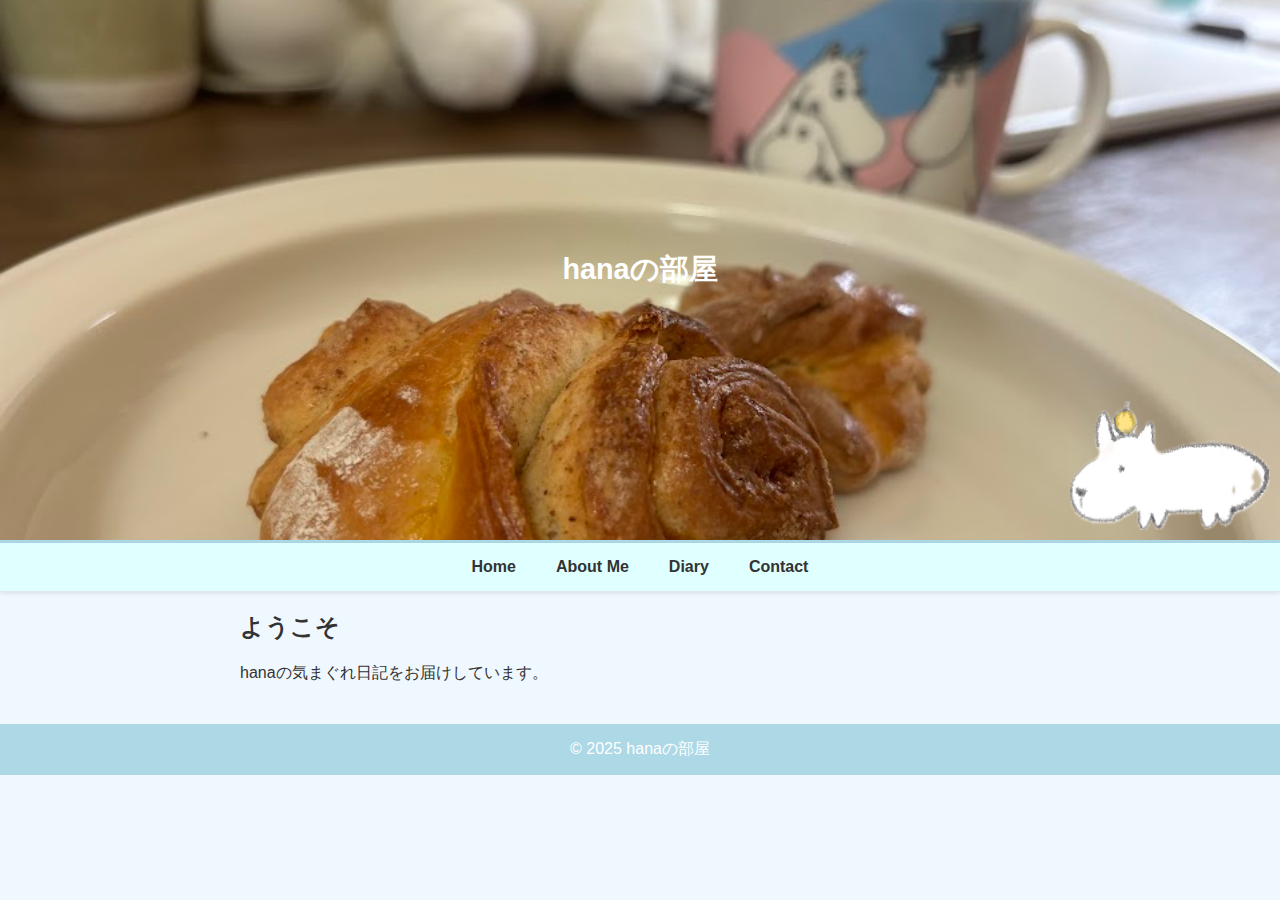
<file: index.html>
<!DOCTYPE html>
<html lang="ja">
<head>
  <meta charset="UTF-8">
  <meta name="viewport" content="width=device-width, initial-scale=1.0">
  <title>hanaの部屋 - Home</title>
  <link rel="stylesheet" href="style.css">
</head>
<body>
  <header>
    <h1>hanaの部屋</h1>
    <img src="images/kapi1.png" class="kapi1">
  </header>
  <nav>
    <a id="home" href="index.html">Home</a>
    <a href="about.html">About Me</a>
    <a href="diary.html">Diary</a>
    <a href="contact.html">Contact</a>
  </nav>
  <main class="scroll-fade-up">
    <h2>ようこそ</h2>
    <p>hanaの気まぐれ日記をお届けしています。</p>
    
  </main>
  <footer>
    &copy; 2025 hanaの部屋
  </footer>
</body>

<script src="script.js" defer></script>

</html>
</file>
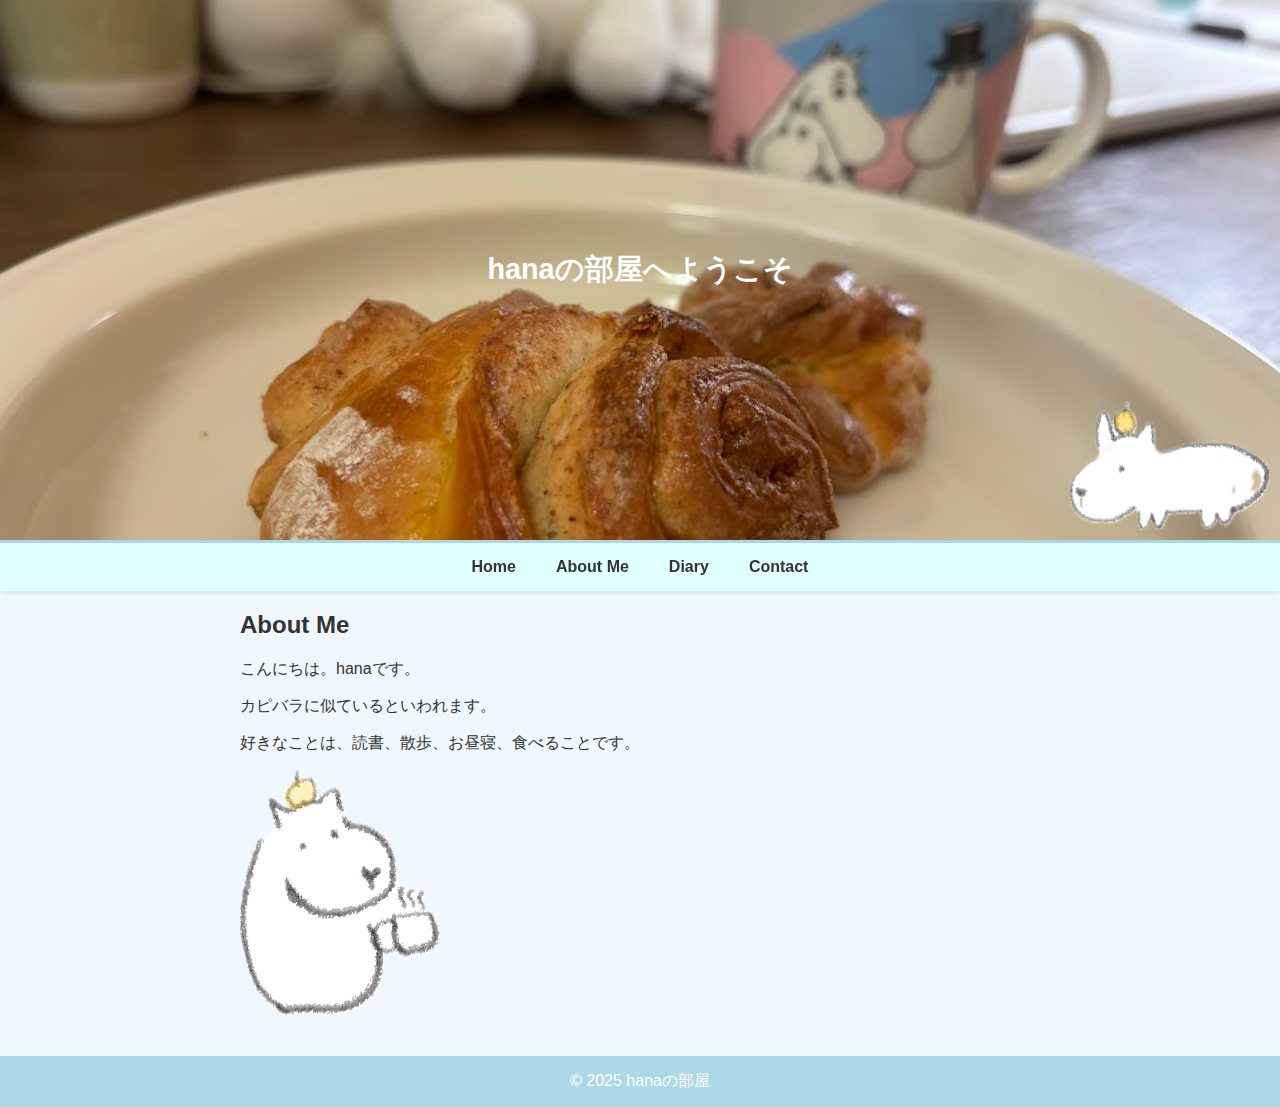
<file: about.html>
<!DOCTYPE html>
<html lang="ja">
<head>
  <meta charset="UTF-8">
  <meta name="viewport" content="width=device-width, initial-scale=1.0">
  <title>About Me</title>
  <link rel="stylesheet" href="style.css">
</head>
<body>
  <header>
    <h1>hanaの部屋へようこそ</h1>
    <img src="images/kapi1.png" class="kapi1">
  </header>
  <nav>
    <a href="index.html">Home</a>
    <a href="about.html">About Me</a>
    <a href="diary.html">Diary</a>
    <a href="contact.html">Contact</a>
  </nav>
  <main class="scroll-fade-up">
    <h2>About Me</h2>
    <p>こんにちは。hanaです。</p>
    <p>カピバラに似ているといわれます。</p>
    <p>好きなことは、読書、散歩、お昼寝、食べることです。</p>
    <img src="images/kapi2.png" class="kapi2">
  </main>
  <footer>
    &copy; 2025 hanaの部屋
  </footer>
</body>

<script src="script.js" defer></script>

</html>
</file>
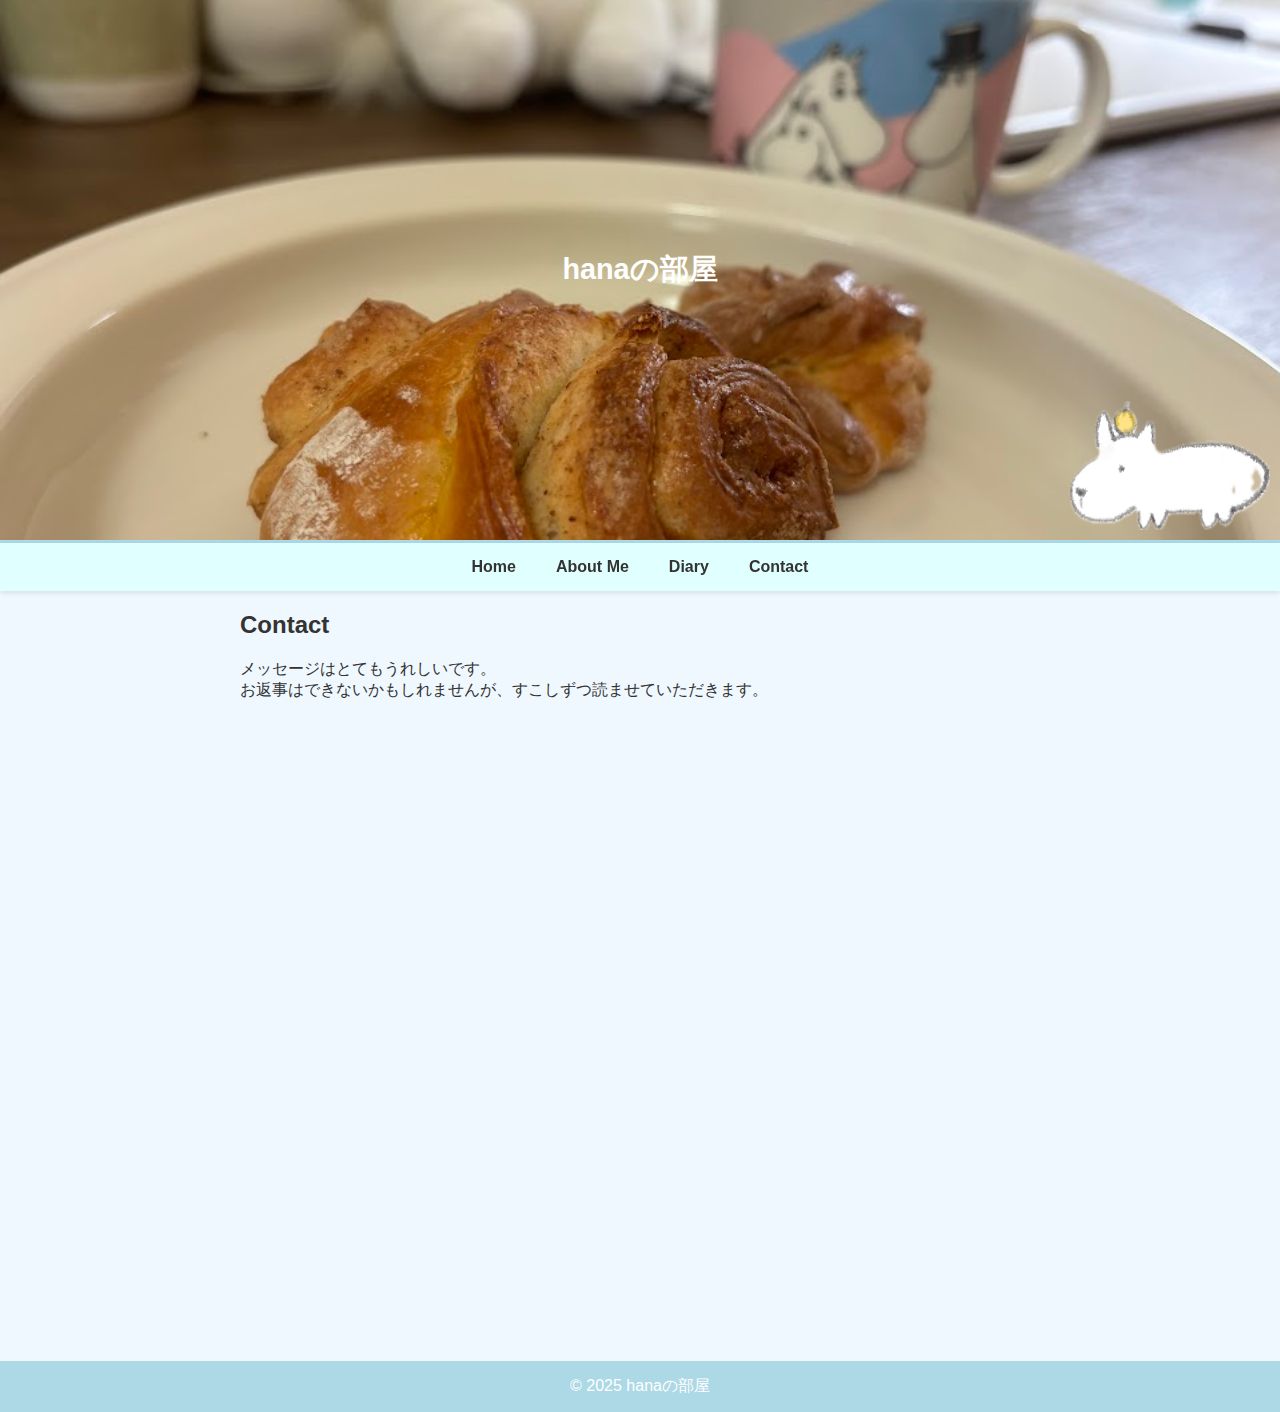
<file: contact.html>
<!DOCTYPE html>
<html lang="ja">
<head>
  <meta charset="UTF-8">
  <meta name="viewport" content="width=device-width, initial-scale=1.0">
  <title>Contact</title>
  <link rel="stylesheet" href="style.css">
</head>
<body>
  <header>
    <h1>hanaの部屋</h1>
    <img src="images/kapi1.png" class="kapi1">
  </header>
  <nav>
    <a href="index.html">Home</a>
    <a href="about.html">About Me</a>
    <a href="diary.html">Diary</a>
    <a href="contact.html">Contact</a>
  </nav>
  <main class="scroll-fade-up">
    <h2>Contact</h2>
    <!--
    <form>
      <label>お名前:<br><input type="text" name="name"></label><br><br>
      <label>メール:<br><input type="email" name="email"></label><br><br>
      <label>メッセージ:<br><textarea name="message" rows="5" cols="40"></textarea></label><br><br>
      <input type="submit" value="送信">
    </form>
  -->
  <p>
    メッセージはとてもうれしいです。<br>
    お返事はできないかもしれませんが、すこしずつ読ませていただきます。
  </p>

  <iframe src="https://docs.google.com/forms/d/e/1FAIpQLSdj1bqM4dFEX3aIvk9jiQEaIA8t4PWUxBGYWufW4NnUmbK8RA/viewform?embedded=true" 
          width="100%" height="600" frameborder="0" marginheight="0" marginwidth="0">
    読み込んでいます…
  </iframe>

  </main>
  <footer>
    &copy; 2025 hanaの部屋
  </footer>
</body>

<script src="script.js" defer></script>

</html>
</file>
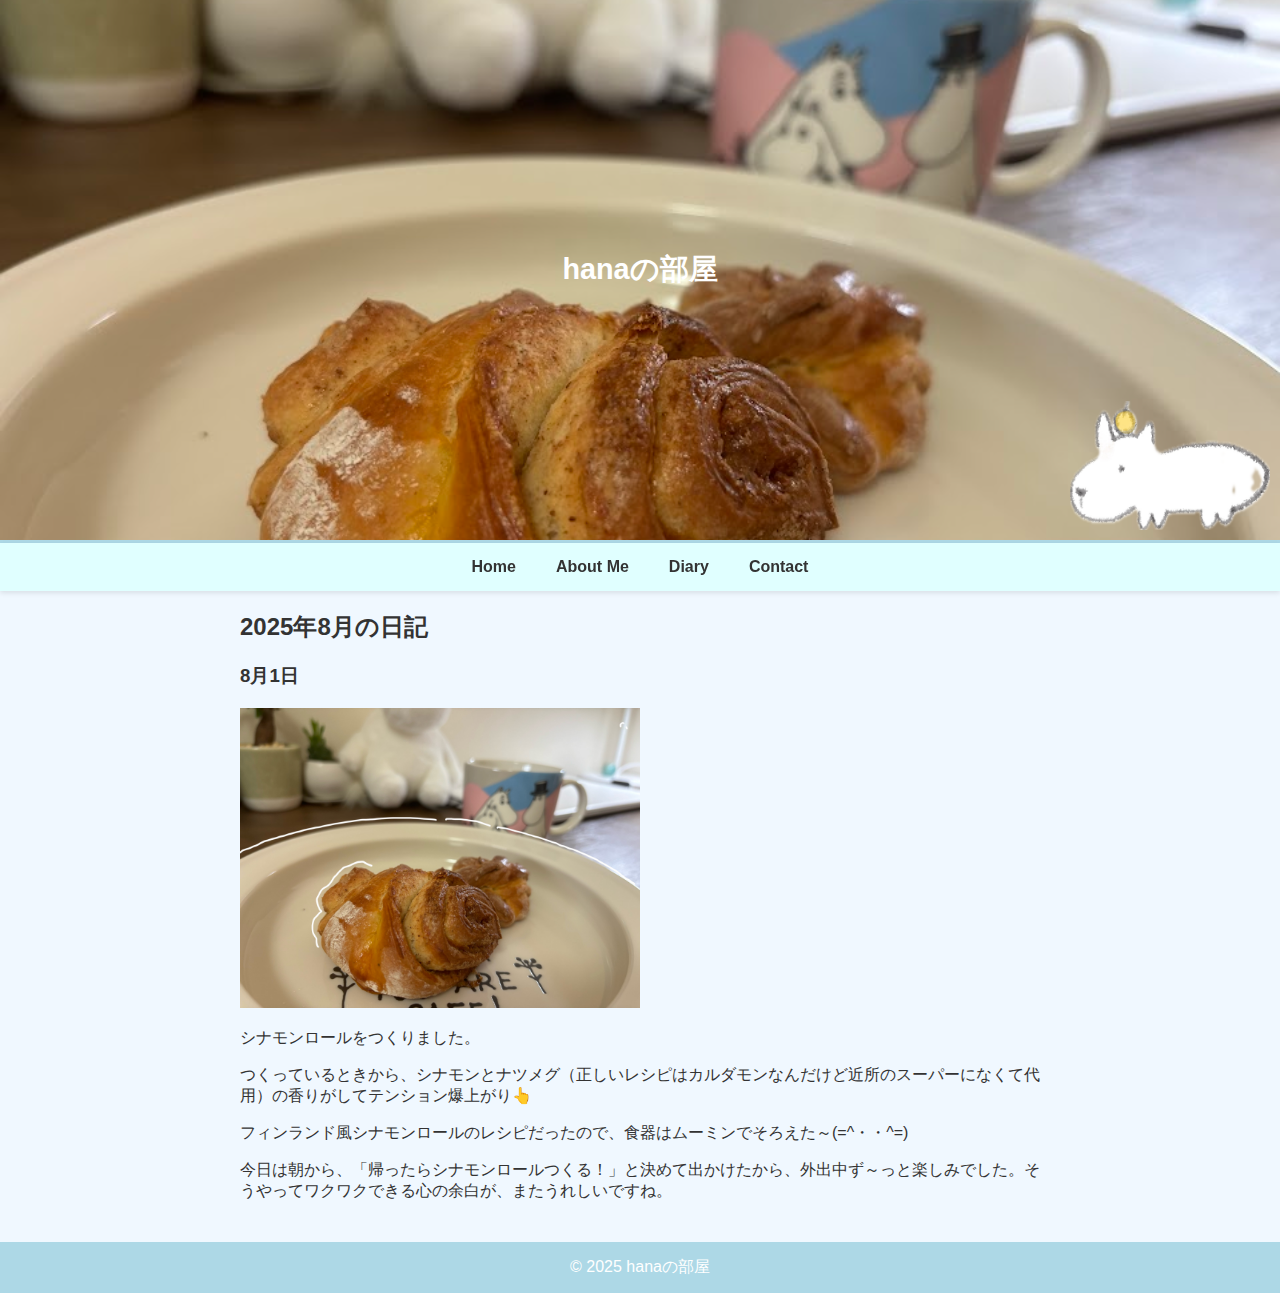
<file: diary-2025-08.html>
<!DOCTYPE html>
<html lang="ja">
<head>
  <meta charset="UTF-8">
  <meta name="viewport" content="width=device-width, initial-scale=1.0">
  <title>2025年8月の日記</title>
  <link rel="stylesheet" href="style.css">
</head>
<body>
  <header>
    <h1>hanaの部屋</h1>
    <img src="images/kapi1.png" class="kapi1">
  </header>
  <nav>
    <a href="index.html">Home</a>
    <a href="about.html">About Me</a>
    <a href="diary.html">Diary</a>
    <a href="contact.html">Contact</a>
  </nav>
  <main class="scroll-fade-up">
    

    <h2>2025年8月の日記</h2>

    <!-- ここに日記を追加していく -->

    <article>
      <h3>8月1日</h3>
      <img src="images/cinnamon2.jpg" class="diary20250801" >
      <p>シナモンロールをつくりました。</p>
      <p>つくっているときから、シナモンとナツメグ（正しいレシピはカルダモンなんだけど近所のスーパーになくて代用）の香りがしてテンション爆上がり👆</p>
      <p>フィンランド風シナモンロールのレシピだったので、食器はムーミンでそろえた～(=^・・^=)</p>
      <p>今日は朝から、「帰ったらシナモンロールつくる！」と決めて出かけたから、外出中ず～っと楽しみでした。そうやってワクワクできる心の余白が、またうれしいですね。</p>
    </article>
    
  </main>
  <footer>
    &copy; 2025 hanaの部屋
  </footer>
</body>

<script src="script.js" defer></script>

</html>
</file>
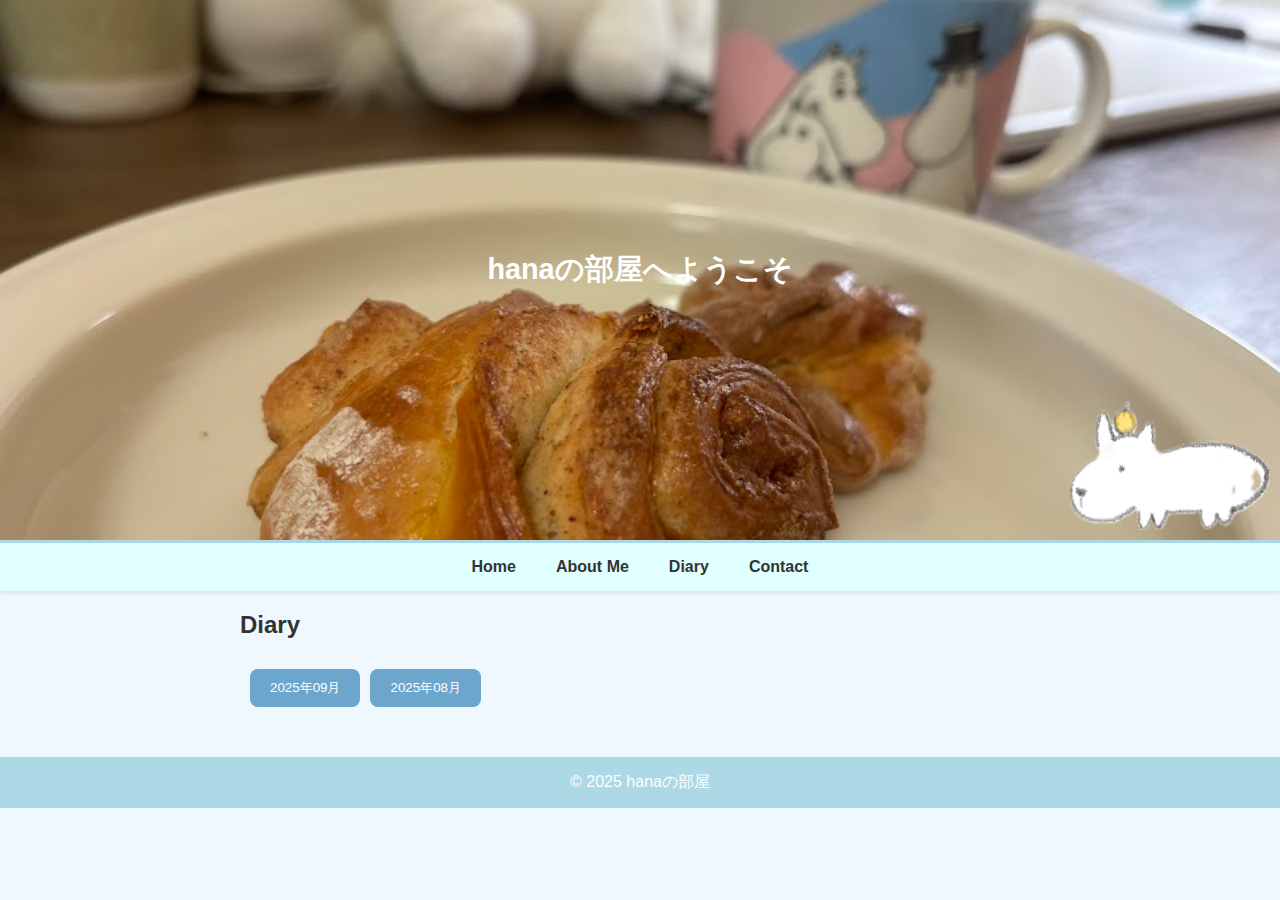
<file: diary.html>
<!DOCTYPE html>
<html lang="ja">
<head>
  <meta charset="UTF-8">
  <meta name="viewport" content="width=device-width, initial-scale=1.0">
  <title>Diary</title>
  <link rel="stylesheet" href="style.css">
  <script src="script.js" defer></script>
</head>
<body>
  <header>
    <h1>hanaの部屋へようこそ</h1>
    <img src="images/kapi1.png" class="kapi1">
  </header>
  <nav>
    <a href="index.html">Home</a>
    <a href="about.html">About Me</a>
    <a href="diary.html">Diary</a>
    <a href="contact.html">Contact</a>
  </nav>
  <main class="scroll-fade-up">
    <h2>Diary</h2>
    <div class="button-container" id="month-buttons"></div>

    
  </main>
  <footer>
    &copy; 2025 hanaの部屋
  </footer>
</body>


</html>
</file>
<file: style.css>
html, body {
  /*height: 100%;*/
  margin: 0;
  padding: 0;
  /*display: flex;*/
  /*flex-direction: column;*/
}

@keyframes swing {
  0%, 100% { transform: rotate(0deg); }
  25% { transform: rotate(8deg); }
  75% { transform: rotate(-8deg); }
}

.kapi1{
  position: absolute;
  bottom: 10px;   /* headerの下から10px */
  right: 10px;    /* headerの右から10px */
  width: 200px;   /* 大きさは調整 */
  height: auto;
  z-index: 2;     /* h1より上に表示 */

  animation: swing 4s ease-in-out infinite;
  transform-origin: bottom center;
}

.kapi2{
  max-width: 200px;  /* 画像の最大幅 */
  width: 100%;       /* 200pxより親が小さければ縮小 */
  height: auto;      /* 縦横比を維持 */
  display: block;
}

main {
  flex: 1; /* これでメイン部分が余白を埋める */
}


body {
  margin: 0;
  font-family: "Hiragino Kaku Gothic ProN", sans-serif;
  background-color: #f0f8ff;
  color: #333;
}

header {
  /*background-color: #add8e6;*/
  background-image: url("images/cinnamon1.jpg");
  background-size: cover;       /* 画像を縦横比を保ったまま、要素いっぱいに */
  background-position: center;  /* 画像の中央を表示 */
  background-repeat: no-repeat; /* 繰り返しをしない */

  position: relative;
  
  padding: 250px;
  text-align: center;
  border-bottom: 3px solid #add8e6
}

header h1 {
  margin: 0;
  font-size: 1.8em;
  color: white;
  white-space: nowrap; /* これで横一列表示 */
}

nav {
  background-color: #e0ffff;
  display: flex;
  justify-content: center;
  gap: 20px;
  padding: 10px 0;

  position: sticky;
  top: 0;  /* 画面上端に来たら固定 */
  z-index: 100;

  box-shadow: 0 2px 5px rgba(0,0,0,0.1);
}


nav a {
  text-decoration: none;
  color: #333;
  font-weight: bold;
  padding: 5px 10px;
  transition: background-color 0.3s;
  border-radius: 5px;
}

nav a:hover {
  background-color: #e0ffff;
}

main {
  max-width: 800px;
  margin: 20px auto;
  padding: 0 15px;
}

footer {
  text-align: center;
  padding: 15px;
  background-color: #add8e6;
  color: white;
  margin-top: 40px;
}

.button-container {
  display: flex;
  gap: 10px;
  overflow-x: auto; /* 横スクロール可能に */
  padding: 10px;
  scroll-behavior: smooth; /* スクロールを滑らかに */
}

/* スクロールバーを少しだけカスタマイズ（オプション） */
.button-container::-webkit-scrollbar {
  height: 8px;
}
.button-container::-webkit-scrollbar-thumb {
  background: #aacbe1;
  border-radius: 4px;
}
.button-container::-webkit-scrollbar-track {
  background: #e0f0f7;
}

.month-button {
  background-color: #6ca6cd;
  color: white;
  padding: 10px 20px;
  border-radius: 8px;
  border: none;
  cursor: pointer;
  transition: transform 0.2s, background-color 0.3s;
}

.month-button:hover {
  background-color: #4682b4;
  transform: scale(1.05);
}

/* 初期状態：非表示で少し下に */
.scroll-fade-up {
  opacity: 0;
  transform: translateY(20px);
  transition: opacity 0.8s ease, transform 0.8s ease;
}

/* 表示状態 */
.scroll-fade-up.visible {
  opacity: 1;
  transform: translateY(0);
}

.diary20250801{
  max-width: 400px;  /* 画像の最大幅 */
  width: 100%;       /* 200pxより親が小さければ縮小 */
  height: auto;      /* 縦横比を維持 */
}

@media (max-width: 600px) {
  nav {
    /*flex-direction: column;*/
    gap: 10px;
  }

  nav a {
    font-size: 1em;
  }

  header {
    /*padding: 40px 10px; *//* スマホで小さめ */
    padding: 100px 10px;
  }

  header h1 {
    font-size: 1.2em;
    white-space: nowrap;
  }

  .kapi1{
  position: absolute;
  bottom: 10px;   /* headerの下から10px */
  right: 10px;    /* headerの右から10px */
  width: 100px;   /* 大きさは調整 */
  height: auto;
  z-index: 2;     /* h1より上に表示 */

  animation: swing 4s ease-in-out infinite;
  transform-origin: bottom center;
}

  main {
    padding: 0 10px;
  }
}
</file>
